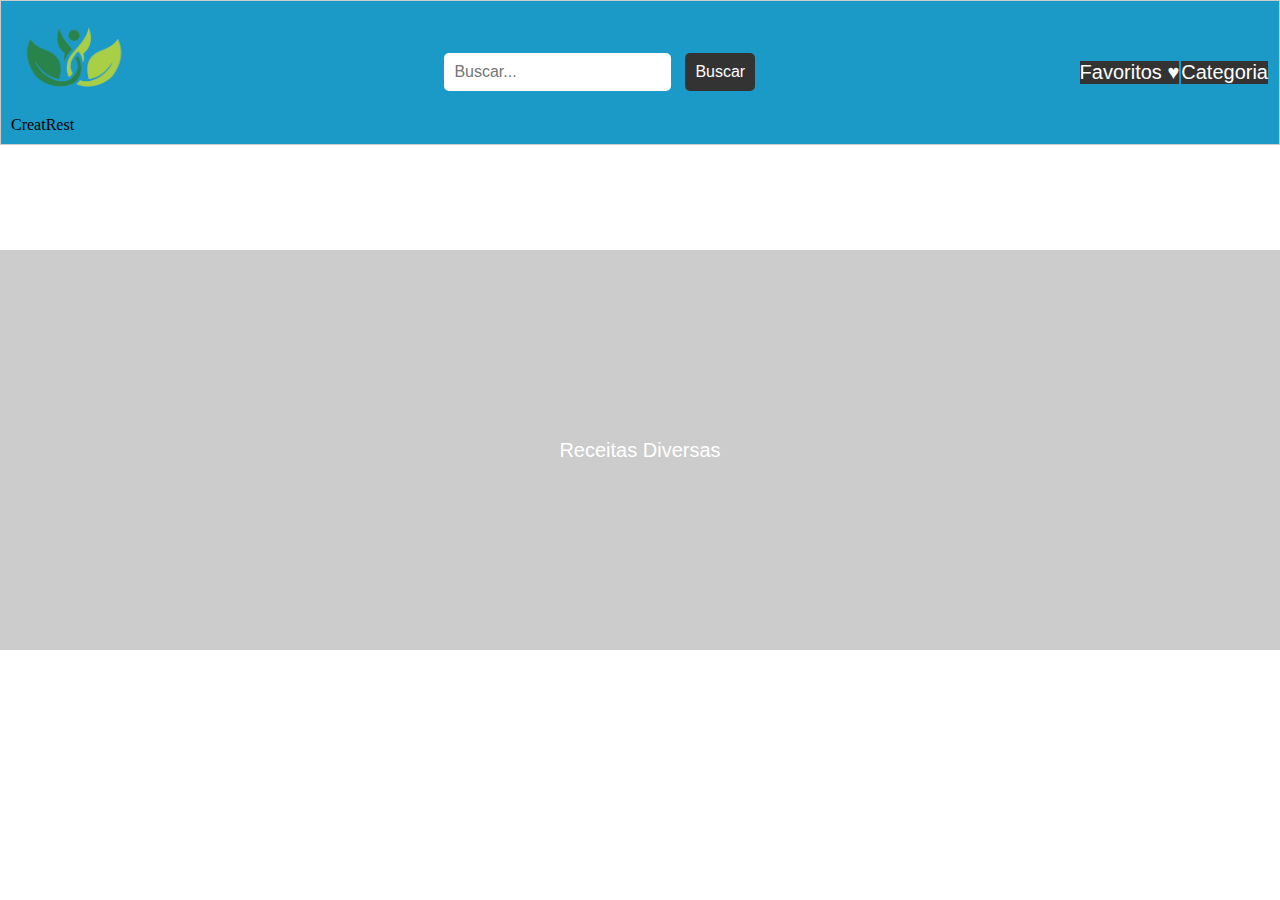
<file: index.html>
<!DOCTYPE html>
<html lang="en">
  <head>
    <meta charset="UTF-8" />
    <meta http-equiv="X-UA-Compatible" content="IE=edge" />
    <meta name="viewport" content="width=device-width, initial-scale=1.0" />
    <title>CreatRest</title>
    <link rel="stylesheet" href="index.css" />
  </head>
  <body>
    <header>
        <div class="logo">
          <img src="img/Imagem_do_WhatsApp_de_2023-05-02_à_s__20.55.28-removebg-preview.png" alt="Descrição da logo">CreatRest
        </div>
        <div class="search">
          <input type="text" placeholder="Buscar...">
          <button type="submit">Buscar</button>
        </div>
        <div class="favoritos">
          <button type="favoritos">Favoritos ♥</button>
          <div class="categoria">
          <button type="categoria">Categoria</button>
          </div>
      </header>
        <div class="Diversas">Receitas Diversas </div>
</body>
</html>
</file>
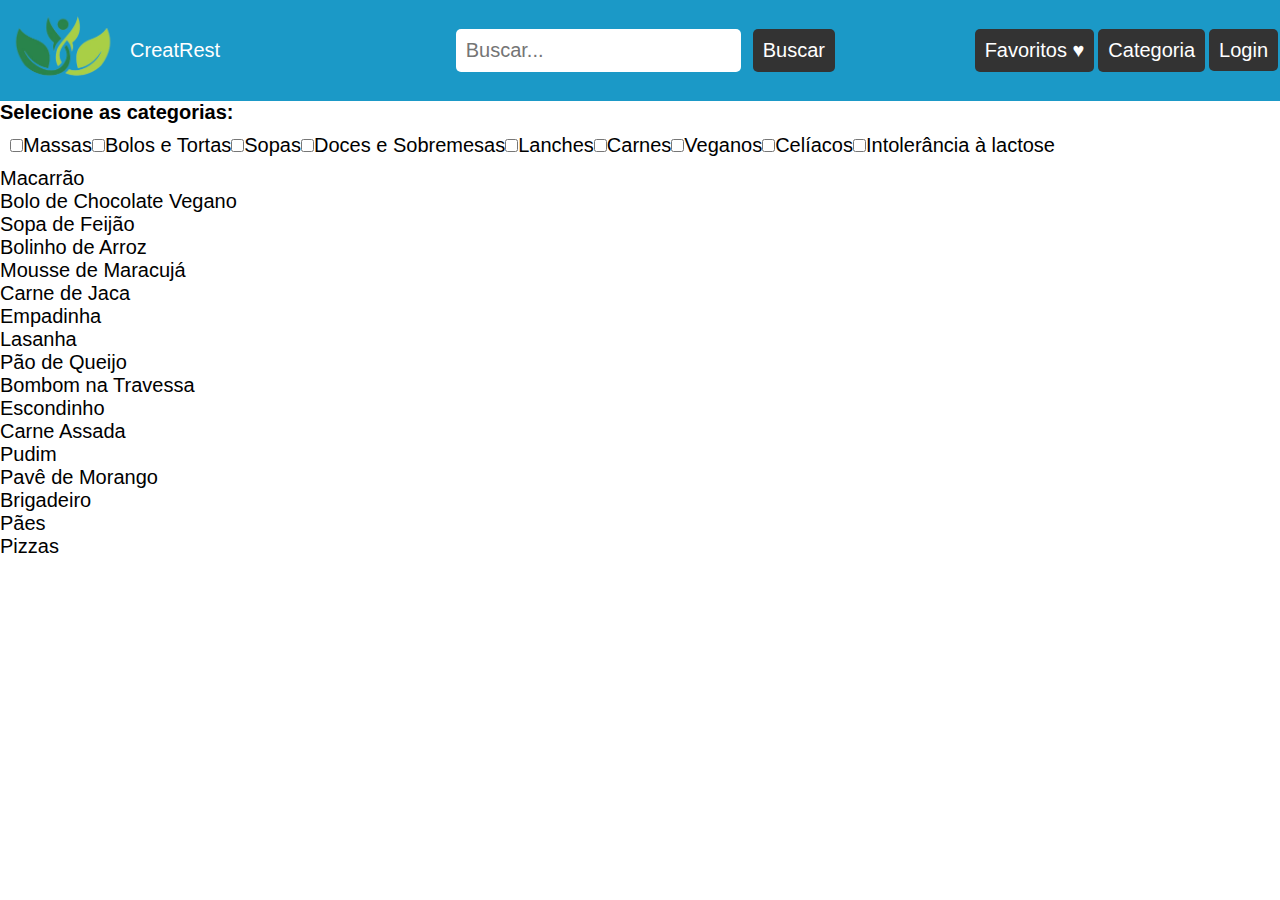
<file: pages/index.html>
<!DOCTYPE html>
<html lang="en">

<head>
  <meta charset="UTF-8" />
  <meta http-equiv="X-UA-Compatible" content="IE=edge" />
  <meta name="viewport" content="width=device-width, initial-scale=1.0" />
  <title>CreatRest</title>
  <link rel="stylesheet" href="/assets/style/index.css" />

</head>

<body>
  <header>
    <div class="logo">
      <span>
        <a href="index.html">
          <img src="/img/Imagem_do_WhatsApp_de_2023-05-02_à_s__20.55.28-removebg-preview.png" alt="Descrição da logo" />
          CreatRest
        </a>
      </span>
    </div>
    <div class="search">
      <input type="text" placeholder="Buscar..." />
      <button type="submit">Buscar</button>
    </div>
    <div class="favoritos">
      <button type="favoritos">Favoritos ♥</button>
      <div class="categoria">
        <button type="categoria">Categoria</button>
      </div>
      <div class="login">
        <a href="loginPage.html">Login</a>
      </div>
    </div>
  </header>
  <div class="content d-flex p-2">
    <div class="container">
      <div class="col-sm-8">
        <div class="col-sm-8">
          <p><strong>Selecione as categorias:</strong>
        </div>
        <form>
          <div class="col-sm-8 checkbox-box">
            <label> <input type="checkbox" value="massas" id="massas" />Massas</label>
            <br />
            <label> <input type="checkbox" value="bolos-tortas" id="bolos-tortas" />Bolos e Tortas</label>
            <br />
            <label> <input type="checkbox" value="sopas" id="sopas" />Sopas</label>
            <br />
            <label> <input type="checkbox" value="doces-sobremesas" id="doces-sobremesas" />Doces e Sobremesas</label>
            <br />
            <label> <input type="checkbox" value="lanches" id="lanches" />Lanches</label>
            <br />
            <label> <input type="checkbox" value="carnes" id="carnes" />Carnes</label>
            <br />
            <label> <input type="checkbox" value="veganos" id="veganos" />Veganos</label>
            <br />
            <label> <input type="checkbox" value="celiacos" id="celiacos" />Celíacos</label>
            <br />
            <label> <input type="checkbox" value="intolerancia" id="intolerancia" />Intolerância à lactose</label>              
          </div>
        </form>
      </div>

      <div class="animals">
        <div class="receitas" data-id="aloe" data-category="massas">Macarrão</div>
        <div class="receitas" data-category="veganos">Bolo de Chocolate Vegano</div>
        <div class="receitas" data-category="sopas">Sopa de Feijão</div>
        <div class="receitas" data-category="celiacos">Bolinho de Arroz</div>
        <div class="receitas" data-category="intolerancia">Mousse de Maracujá</div>
        <div class="receitas" data-category="carnes">Carne de Jaca</div>
        <div class="receitas" data-category="lanches">Empadinha</div>
        <div class="receitas" data-category="massas">Lasanha</div>
        <div class="receitas" data-category="massas">Pão de Queijo</div>
        <div class="receitas" data-category="doces-sobremesas">Bombom na Travessa</div>
        <div class="receitas" data-category="bolos-tortas">Escondinho</div>
        <div class="receitas" data-category="carnes">Carne Assada</div>
        <div class="receitas" data-category="doces-sobremesas">Pudim</div>
        <div class="receitas" data-category="doces-sobremesas">Pavê de Morango</div>
        <div class="receitas" data-category="intolerancia">Brigadeiro</div>
        <div class="receitas" data-category="massas">Pães</div>
        <div class="receitas" data-category="massas">Pizzas</div>
      </div>
    </div>
  </div>

  <!-- <footer>
    Informações do site
  </footer> -->
  <script src="https://ajax.googleapis.com/ajax/libs/jquery/2.1.1/jquery.min.js"></script>
  <script src="../assets/script/index.js"></script>
</body>

</html>
</file>
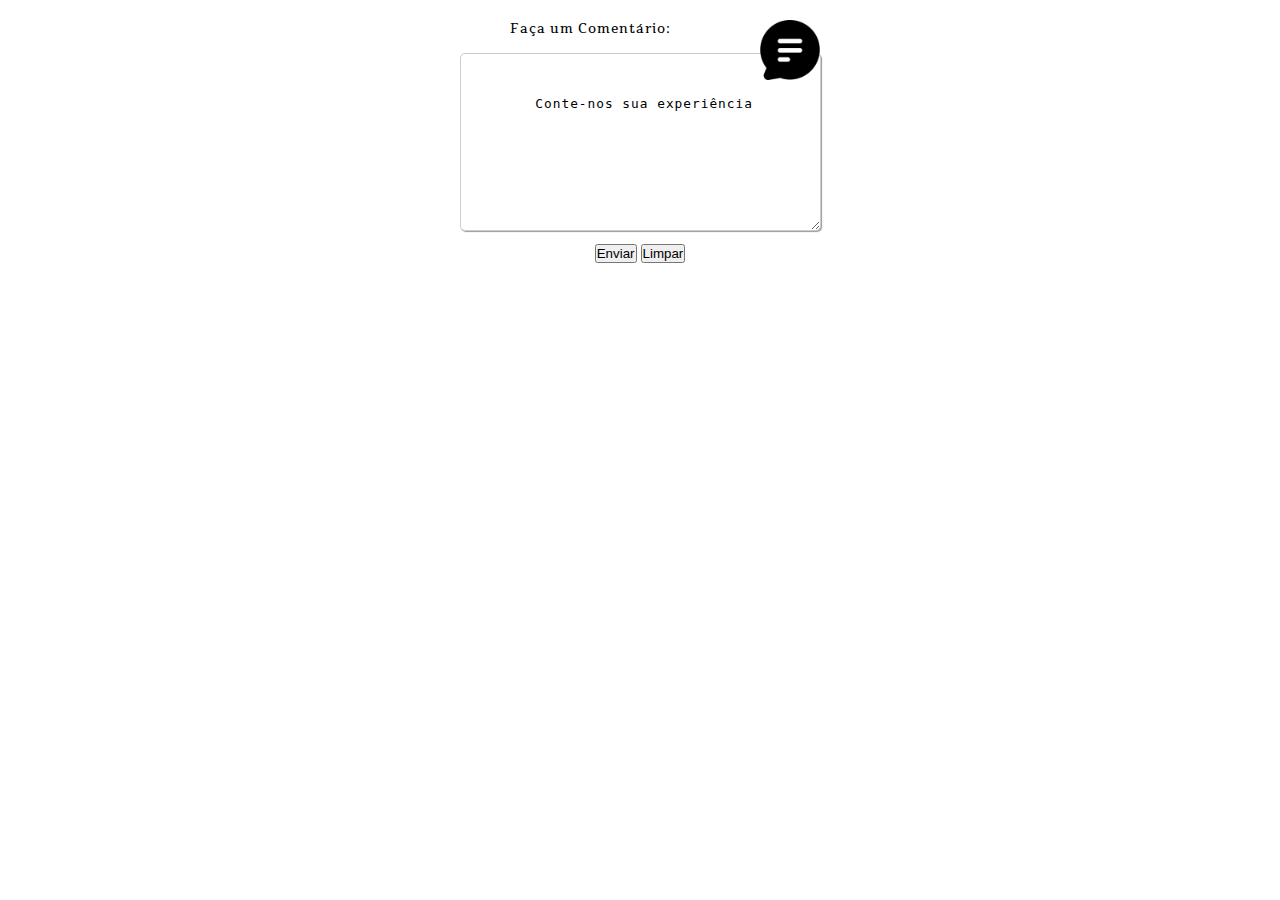
<file: pages/comentario.html>
<!DOCTYPE html>
<html lang="pt-br">
<head>
    <meta charset="UTF-8">
    <meta http-equiv="X-UA-Compatible" content="IE=edge">
    <meta name="viewport" content="width=device-width, initial-scale=1.0">
    <link rel="stylesheet" href="../assets/style/comentario.css">
    <link rel="stylesheet" href="../assets/style/reset.css">

    <title>Comentários</title>
</head>
<body>
    <div>
        <img src="../img/comentarios 1.png" alt="Tela de comentários" class="comentario">
    
        <label for="story">Faça um Comentário:</label>
    </div>
    <textarea id="story" name="story" rows="5" cols="33">
    Conte-nos sua experiência
    </textarea>
    <div class="botoes">
        <button type="submit">Enviar</button>
        <button type="reset">Limpar</button>
    </div>
</body>
</html>
</file>
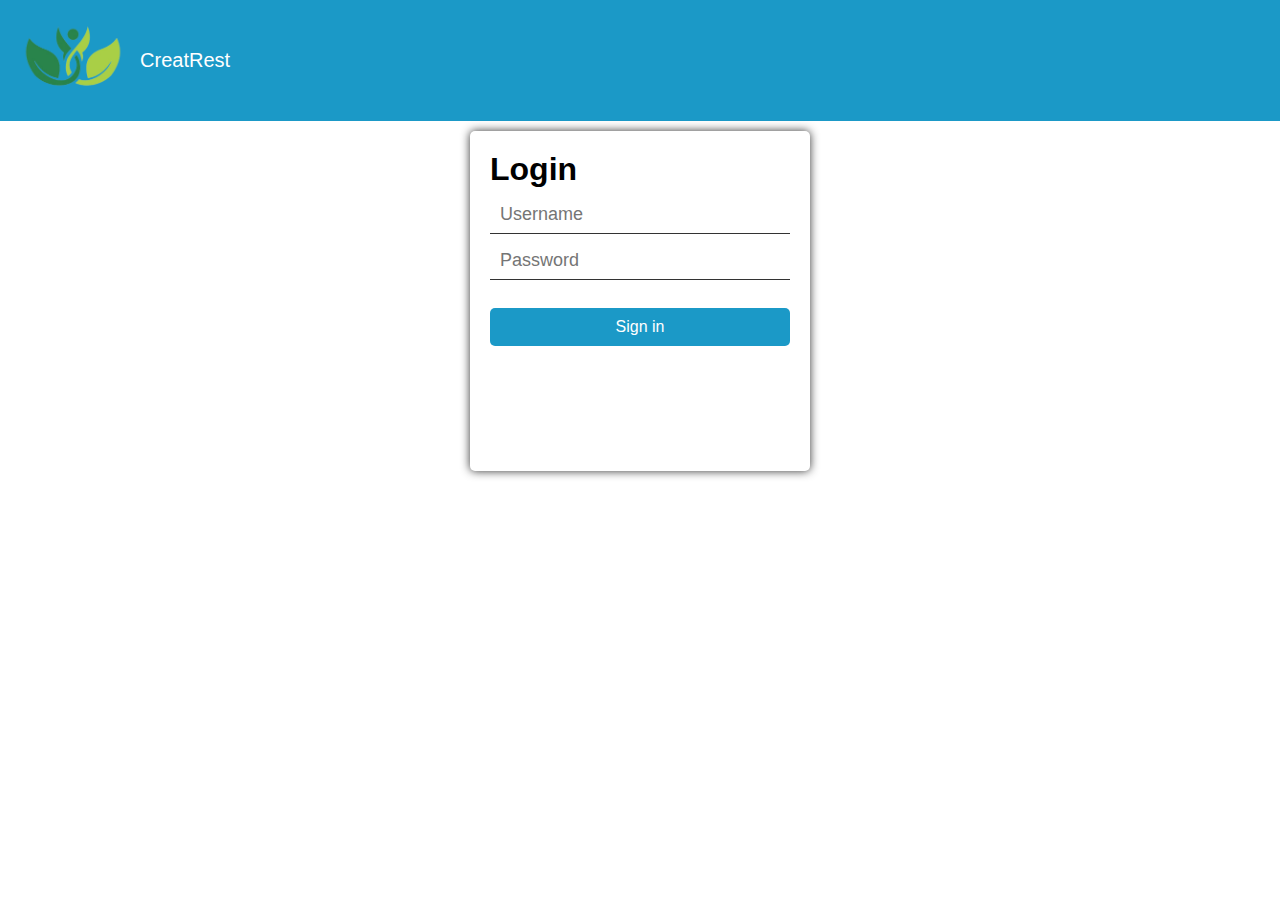
<file: pages/loginPage.html>
<!DOCTYPE html>
<html lang="en">
  <head>
    <meta charset="UTF-8" />
    <meta http-equiv="X-UA-Compatible" content="IE=edge" />
    <meta name="viewport" content="width=device-width, initial-scale=1.0" />
    <title>Document</title>
    <link rel="stylesheet" href="/assets/style/loginPage.css" />
  </head>
  <body>
    <header>
      <div class="logo">
        <span>
          <a href="index.html">
            <img src="/img/Imagem_do_WhatsApp_de_2023-05-02_à_s__20.55.28-removebg-preview.png" alt="Descrição da logo" />
            CreatRest
          </a>
        </span>
      </div>
    </header>

    <div class="login">
      <div class="login-box">
        <h1>Login</h1>
        <div class="textbox">
          <input type="text" placeholder="Username" name="" value="" />
        </div>
        <div class="textbox">
          <input type="password" placeholder="Password" name="" value="" />
        </div>
        <button type="submit" onclick="refresh()" onchange="localStorageSave()">Sign in</button>
      </div>
  </body>
</html>

<script src="/assets/script/loginPage.js"></script>
</file>
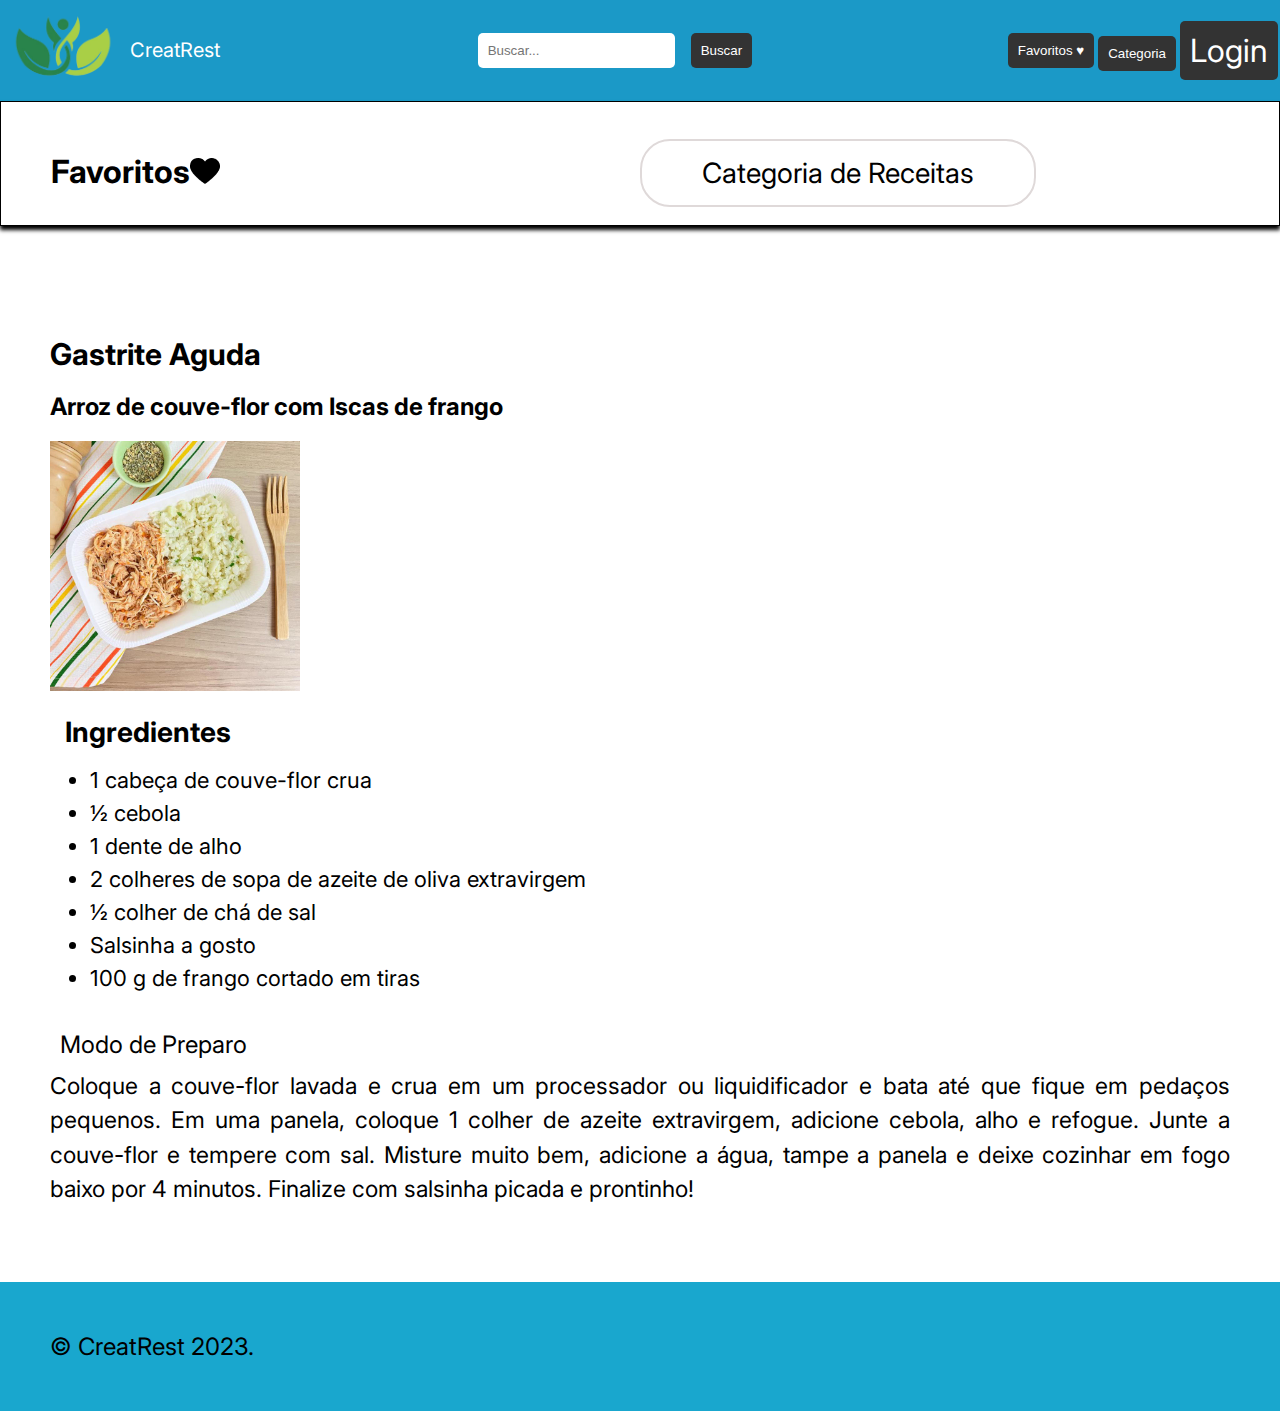
<file: pages/receita-arroz-couve-flor.html>
<!DOCTYPE html>
<html lang="pt">

<head>
    <meta charset="UTF-8">
    <meta http-equiv="X-UA-Compatible" content="IE=edge">
    <meta name="viewport" content="width=device-width, initial-scale=1.0">
    <title>Receitas</title>
    <link rel="stylesheet" href="../assets/style/receitas.css">
    <link rel="stylesheet" href="../assets/style/reset.css">
    <link rel="preconnect" href="https://fonts.googleapis.com">
    <link rel="preconnect" href="https://fonts.gstatic.com" crossorigin>
    <link href="https://fonts.googleapis.com/css2?family=Inter:wght@400;500;700&family=Tienne:wght@700&display=swap"
        rel="stylesheet">

</head>
<header class="cabecalho">
    <div class="logo"> <span> <a href="index.html"> <img
                    src="../img/logo.png"
                    alt="logo do site" /> CreatRest </a> </span> </div>
    <div class="search"> <input type="text" placeholder="Buscar..." /> <button type="submit">Buscar</button> </div>
    <div class="favoritos"> <button type="favoritos">Favoritos ♥</button>
        <div class="categoria"> <button type="categoria">Categoria</button></div>
        <div class="login"> <a href="loginPage.html">Login</a> </div>
    </div>
</header>

<body>
    <div class="barrafavoritos">
        <h2 class="favoritos">
            Favoritos
            <img src="../img/shape-coracao.png" alt="coracao de favoritos" class="coracao">
        </h2>
        <a href="https://wwww.creatrest.com.br/categoriadereceitas/" class="categoriadereceitas">
            Categoria de Receitas</a>
    </div>
    <section id="main">
        <h2 class="gastrite">Gastrite Aguda</h2>
        <h3 class="titulo__receitas">Arroz de couve-flor com Iscas de frango</h3>
        <img class="refeicao" src="../img/receita-arrozcomfrango.jpeg"
            alt="prato com arroz de couve flor e isca de frango">
        <h4 class="ingredientes">Ingredientes</h4>
        <ul>
            <li>1 cabeça de couve-flor crua</li>
            <li>½ cebola</li>
            <li>1 dente de alho</li>
            <li>2 colheres de sopa de azeite de oliva extravirgem</li>
            <li>½ colher de chá de sal</li>
            <li>Salsinha a gosto</li>
            <li>100 g de frango cortado em tiras</li>
        </ul>
        <p class="preparo">Modo de Preparo</p>
        <p class="preparo__text">Coloque a couve-flor lavada e crua em um processador ou liquidificador e bata até que
            fique em pedaços
            pequenos. Em uma panela, coloque 1 colher de azeite extravirgem, adicione cebola, alho e refogue.
            Junte a couve-flor e tempere com sal. Misture muito bem, adicione a água, tampe a panela e deixe
            cozinhar em fogo baixo por 4 minutos. Finalize com salsinha picada e prontinho!</p>
    </section>
    <footer class="footer">
        &copy; CreatRest 2023.
    </footer>
</body>

</html>
</file>
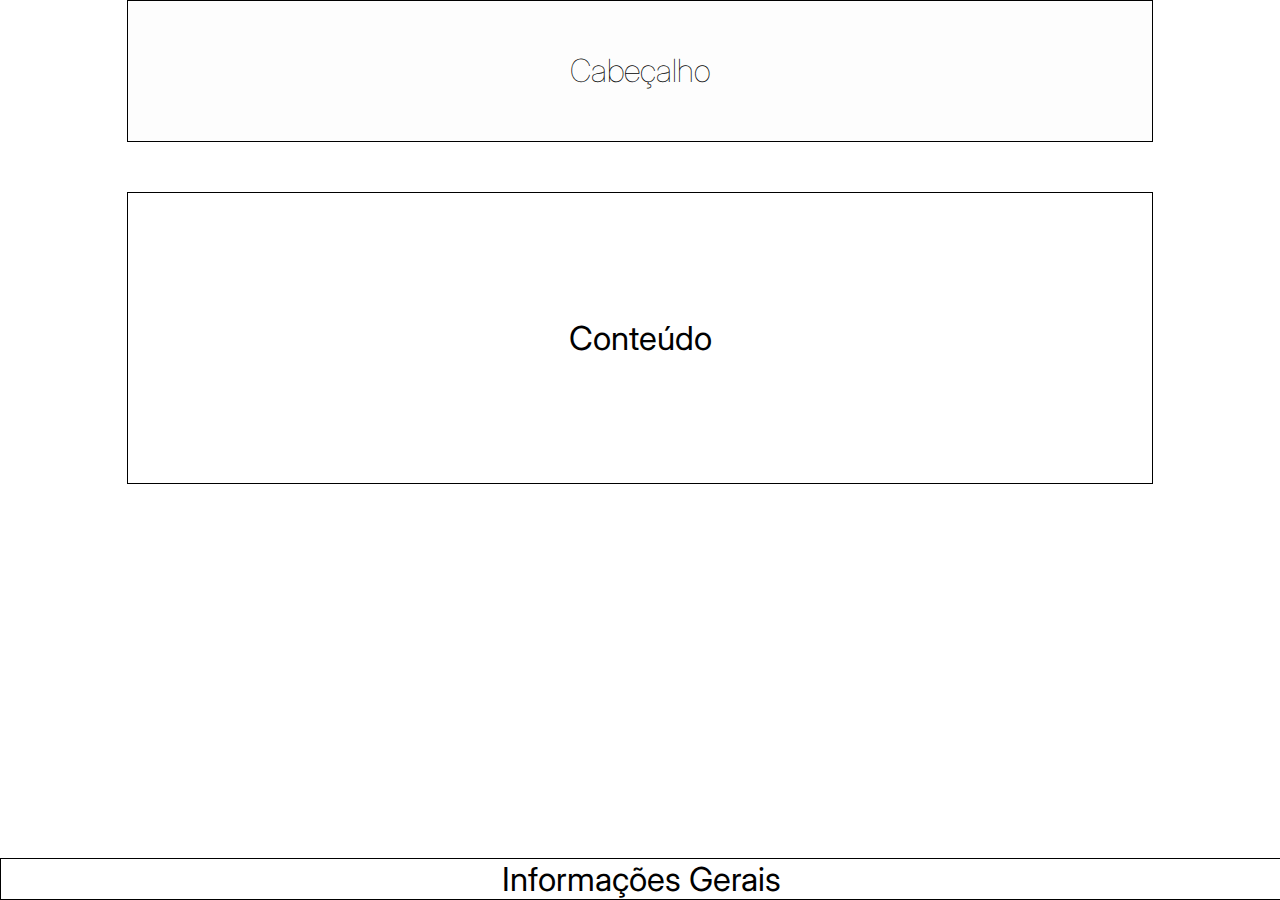
<file: pages/template.html>
<!DOCTYPE html>
<html lang="pt-br">
<head>
    <meta charset="UTF-8">
    <meta http-equiv="X-UA-Compatible" content="IE=edge">
    <meta name="viewport" content="width=device-width, initial-scale=1.0">
    <link rel="stylesheet" href="../assets/style/template.css">
    <link rel="stylesheet" href="../assets/style/reset.css">
    <link rel="preconnect" href="https://fonts.googleapis.com">
    <link rel="preconnect" href="https://fonts.gstatic.com" crossorigin>
    <link href="https://fonts.googleapis.com/css2?family=Inter:wght@400;500;700&family=Tienne:wght@700&display=swap" rel="stylesheet">
    <title>Template</title>
</head>

<body>

    <header>
        <div class="cabecalho">
            <h1 class="cabecalho__titulo">Cabeçalho</h1>
        </div>
    </header>
    
    <section class="conteudo">
        Conteúdo
    </section>

    <footer class="infogerais"> Informações Gerais</footer>
</body>
</html>
</file>
<file: index.css>
* {
  margin: 0;
  padding: 0;
}

header {
  border: 1px solid #ccc;
  display: flex;
  justify-content: space-between;
  align-items: center;
  padding: 10px;
  background-color: #1b99c7;
}

.logo {
  width: 110px;
}

.logo img {
  max-width: 100%;
  height: auto;
  margin: 10px;
}

.search input {
  padding: 10px;
  border: none;
  border-radius: 5px;
  margin-right: 10px;
  font-size: 16px;
}

.search button {
  background-color: #333;
  color: #fff;
  border: none;
  border-radius: 5px;
  padding: 10px;
  font-size: 16px;
}

.favoritos button {
  background-color: #333;
  color: #ffffff;
  border: none;
  border-radius: px;
  font-size: 20px;
  margin: 1px;
}
.categoria {
  float: right;
  
}
.Diversas {
  position: fixed;
  top: 50%;
  left: 50%;
  transform: translate(-50%, -50%);
  width: 100%;
  height: 400px;
  background-color: #ccc;
  display: flex;
  justify-content: center;
  align-items: center;
  color: white;
  font-size: 20px;
  font-family: Arial, Helvetica, sans-serif;
}
</file>
<file: assets/style/index.css>
* {
  margin: 0;
  padding: 0;
  font-family: Arial, Helvetica, sans-serif;
  font-size: 20px;
}

header {
  display: flex;
  justify-content: space-between;
  align-items: center;
  background-color: #1b99c7;
}

header .search{
  display: flex;
  align-items: center;
  margin: 10px;
}

.logo {
  width: 100px;
  display: flex;
}

.logo img {
  max-width: 100%;
  height: auto;
  margin: 10px;
}

span a {
  color: #ffffff;
  display: flex;
  align-items: center;
  font-size: 20px;
  text-decoration: none;
}

.search{
  padding-left: 11rem;
}

.search :hover {
  color: gray;
  cursor: pointer;
}

.favoritos :hover {
  color: gray;
  cursor: pointer;
}

.favoritos{
  display: flex;
  align-items: center;
}

.login a {
  background-color: #333;
  color: #ffffff;
  border: none;
  border-radius: 5px;
  padding: 10px;
  margin: 2px;
  text-decoration: none;
}

.checkbox-box{
  display: flex;
  margin: 10px;
}

.search input {
  padding: 10px;
  border: none;
  border-radius: 5px;
  margin-right: 10px;  
}

 button {
  background-color: #333;
  color: #ffffff;
  border: none;
  padding: 10px;
  border-radius: 5px;  
  margin: 2px;
}

.categoria {
  float: right;
}

.Content {
  display: flex;
  flex-wrap: wrap;
  justify-content: center;
  align-items: center;
  margin: 10px;
}

footer {
  background-color: #1b99c7;
  color: white;
  bottom: 0;
  width: 100%;
  height: 150px;
  display: flex;
  justify-content: center;
  align-items: center;
}
</file>
<file: assets/style/comentario.css>
@import url('https://fonts.googleapis.com/css2?family=Inter:wght@400;700&family=Tienne:wght@700&display=swap');


body { 
    background-color: #FFFFFF;
    font-family: 'Tienne', serif;
    text-align: center;
}

label,
textarea {
    font-size: .8rem;
    letter-spacing: 1px;
}
textarea {
    padding: 40px;
    max-width: 100%;
    line-height: 1.5;
    border-radius: 5px;
    border: 1px solid #ccc;
    box-shadow: 1px 1px 1px #999;
    box-sizing: border-box;
}

label {
    text-align: center;
    display: block;
    margin-top: 20px;
    padding: 0 100px  15px  0;
   
}

.comentario {
    position:absolute;
    width: 60px;
    height: 60px;
    left: 760px;
    display: inline-block;
  
}
.botoes {
    position: relative;
    top: 5px;
}
</file>
<file: assets/style/loginPage.css>
* {
  margin: 0;
  padding: 0;
  font-family: Arial, Helvetica, sans-serif;
}

header {
  align-items: center;
  padding: 10px;
  background-color: #1b99c7;
}

.logo {
  width: 100px;
  display: flex;
}

.logo img {
  max-width: 100%;
  height: auto;
  margin: 10px;
}

span a {
  color: #ffffff;
  display: flex;
  align-items: center;
  font-size: 20px;
  text-decoration: none;
}

.login {
  display: flex;
  justify-content: center;
  align-items: center;
  padding: 10px;
}

.login-box {
  width: 300px;
  height: 300px;
  background-color: #ffffff;
  border-radius: 5px;
  box-shadow: 0px 0px 10px #333;
  padding: 20px;
}

.textbox {
  width: 100%;
  overflow: hidden;
  font-size: 20px;
  padding: 8px 0;
  margin: 8px 0;
  border-bottom: 1px solid #333;
}

input{
    border: none;
    outline: none;
    background: none;
    color: #333;
    font-size: 18px;
    width: 80%;
    float: left;
    margin: 0 10px;
}

button {
  width: 100%;
  background-color: #1b99c7;
  color: #ffffff;
  border: none;
  border-radius: 5px;
  padding: 10px;
  font-size: 16px;
  margin-top: 20px;
}
</file>
<file: assets/style/receitas.css>
@import url('https://fonts.googleapis.com/css2?family=Inter:wght@400;500;700&family=Tienne:wght@700&display=swap');

body {
    margin: 0;
    font-family: 'Inter', sans-serif;
}

.cabecalho {
    display: flex;
    justify-content: space-between;
    align-items: center;
    background-color: #1b99c7;
}


.logo {
    width: 100px;
    display: flex;
}

.logo img {
    max-width: 100%;
    height: auto;
    margin: 10px;
  }
  
  span a {
    color: #ffffff;
    display: flex;
    align-items: center;
    font-size: 20px;
    text-decoration: none;
  }
  
  .search{
    padding-left: 11rem;
  }
  
  .search :hover {
    color: gray;
    cursor: pointer;
  }
  
  .favoritos :hover {
    color: gray;
    cursor: pointer;
  }
  
  .favoritos{
    display: flex;
    align-items: center;
  }
  
  .login a {
    background-color: #333;
    color: #ffffff;
    border: none;
    border-radius: 5px;
    padding: 10px;
    margin: 2px;
    text-decoration: none;
  }
  
  .search input {
    padding: 10px;
    border: none;
    border-radius: 5px;
    margin-right: 10px;
  }
  
   button {
    background-color: #333;
    color: #ffffff;
    border: none;
    padding: 10px;
    border-radius: 5px;
    margin: 2px;
  }

.titulo {
    padding-left: 45px;
    margin: 2px;
}

#busca {
    display: flex;
    align-items: center;
    margin: 10px;
}

#txtbusca {
    display: inline-block;
    background-color: transparent;
    padding-left: 30px;
    font-style: italic;
    font-size: 18px;
    border: 1px solid black;
    color: #fff;
    height: 45px;
    width: 370px;
    border-radius: 15px;
}

.barrafavoritos {
    box-sizing: border-box;
    width: 100%;
    margin-right: auto;
    margin-left: auto;
    background: #ffffff;
    border: 1px solid black;
    box-shadow: 0px 4px 4px;
    padding-top: 50px;
}

.favoritos {
    font-size: 32px;
    font-family: 'Inter', sans-serif;
    padding-left: 50px;
}

.coracao {
    left: 205px;
    top: 290px;
}

.categoriadereceitas {
    font-size: 28px;
    border: 2px solid #dfd9d9;
    position: relative;
    bottom: 35px;
    left: 50%;
    box-sizing: border-box;
    border-radius: 30px;
    padding: 15px 60px;
    text-decoration: none;
    color: #000;

}

.refeicao {
    width: 250px;
    height: auto;
    margin-bottom: 20px;
}

.ingredientes {
    font-size: 28px;
    margin-left: 15px;
}

ul,
il {
    margin-left: 40px;
    font-size: 22px;
    line-height: 1.5;
    padding-top: 15px;
}

.preparo {
    font-size: 24px;
    text-align: justify;
    padding-top: 20px;
    padding-left: 10px;
    margin-top: 15px;
}

.preparo__text {
    line-height: 1.5;
    padding-top: 10px;
}

.titulo__receitas {
    font-size: 24px;
    margin: 20px 0 20px;
}

.footer {
    margin-top: 25px;
    background: #19A7CE;
    padding: 50px;
    font-size: 24px;
}

#main {
    margin-top: 60px;
    padding: 50px;
}

.gastrite {
    font-size: 30px;
}

p {
    font-size: 23px;
    text-align: justify;
}
</file>
<file: assets/style/template.css>
@import url('https://fonts.googleapis.com/css2?family=Inter:wght@400;500;700&family=Tienne:wght@700&display=swap');

.cabecalho {
    width: 80%;
    margin-left: auto;
    margin-right: auto;
    font-family: 'Inter', sans-serif;
    font-size: 33px ;
    line-height: 39.94px;
    text-align: Center;
    color: #000000;
    border: 1.5px solid black;
    background-color: #fdfcfcc9;
    padding-top: 50px;
    padding-bottom: 50px;
}

.conteudo {
    width: 80%;
    margin-left: auto;
    margin-right: auto;
    margin-top: 50px;
    background: #FFFFFF;
    border: 1px solid #000000;
    font-family: 'Inter', sans-serif;
    text-align: Center;
    font-size: 33px;
    line-height: 60px;
    padding-top: 115px;
    padding-bottom: 115px;
}

.cabecalho__titulo {
    font-size: 32px;
    font-weight: 100;
}
   
.infogerais {
    width: 100%;
    margin-left: auto;
    margin-right: auto;
    position: absolute;
    bottom: 0;
    background: #FFFFFF;
    border: 1px solid #000000;
    font-family: 'Inter', sans-serif;
    text-align: Center;
    font-size: 33px;
    line-height: 40px;
}
</file>
